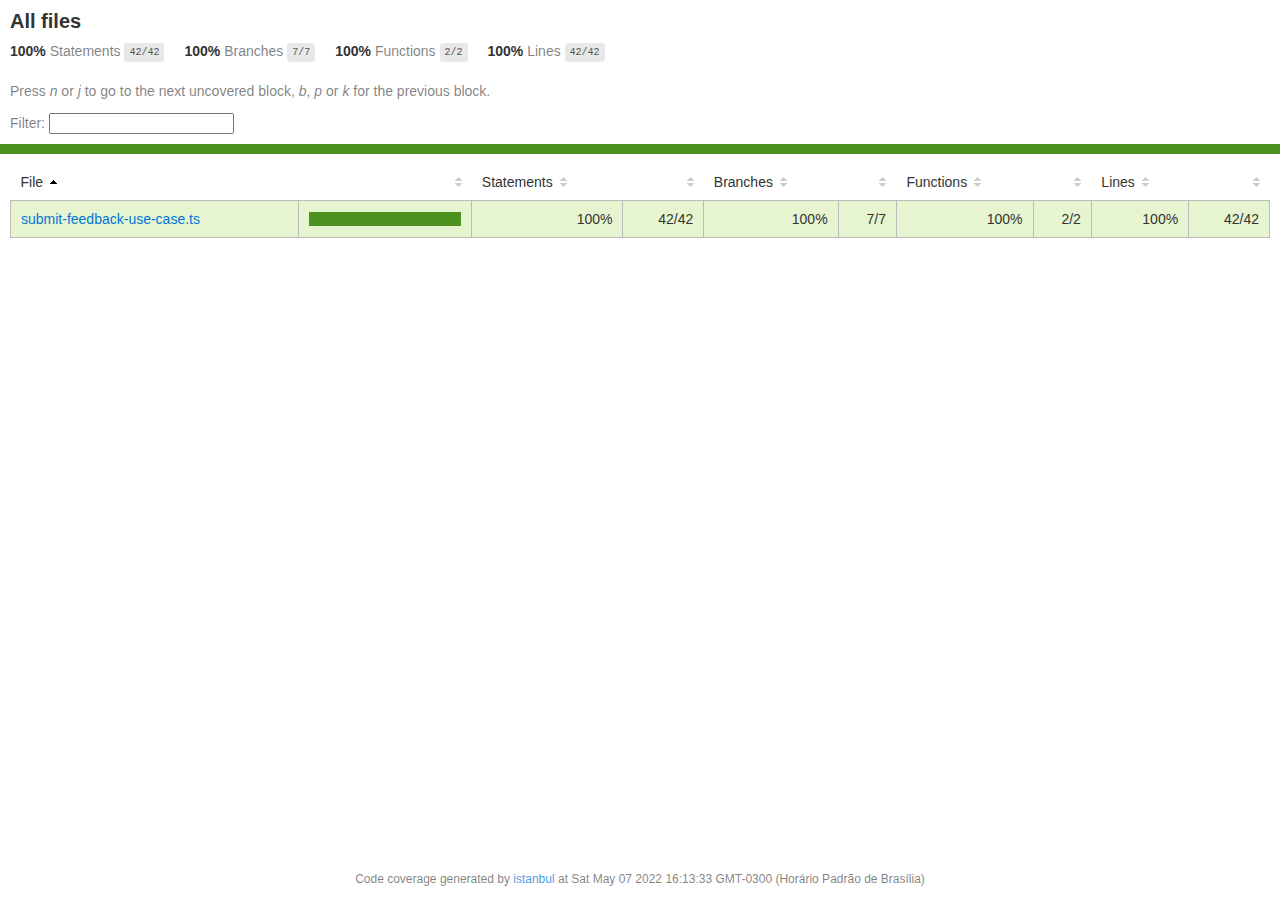
<file: server/coverage/lcov-report/index.html>
<!doctype html>
<html lang="en">

<head>
    <title>Code coverage report for All files</title>
    <meta charset="utf-8" />
    <link rel="stylesheet" href="prettify.css" />
    <link rel="stylesheet" href="base.css" />
    <link rel="shortcut icon" type="image/x-icon" href="favicon.png" />
    <meta name="viewport" content="width=device-width, initial-scale=1" />
    <style type='text/css'>
        .coverage-summary .sorter {
            background-image: url(sort-arrow-sprite.png);
        }
    </style>
</head>
    
<body>
<div class='wrapper'>
    <div class='pad1'>
        <h1>All files</h1>
        <div class='clearfix'>
            
            <div class='fl pad1y space-right2'>
                <span class="strong">100% </span>
                <span class="quiet">Statements</span>
                <span class='fraction'>42/42</span>
            </div>
        
            
            <div class='fl pad1y space-right2'>
                <span class="strong">100% </span>
                <span class="quiet">Branches</span>
                <span class='fraction'>7/7</span>
            </div>
        
            
            <div class='fl pad1y space-right2'>
                <span class="strong">100% </span>
                <span class="quiet">Functions</span>
                <span class='fraction'>2/2</span>
            </div>
        
            
            <div class='fl pad1y space-right2'>
                <span class="strong">100% </span>
                <span class="quiet">Lines</span>
                <span class='fraction'>42/42</span>
            </div>
        
            
        </div>
        <p class="quiet">
            Press <em>n</em> or <em>j</em> to go to the next uncovered block, <em>b</em>, <em>p</em> or <em>k</em> for the previous block.
        </p>
        <template id="filterTemplate">
            <div class="quiet">
                Filter:
                <input oninput="onInput()" type="search" id="fileSearch">
            </div>
        </template>
    </div>
    <div class='status-line high'></div>
    <div class="pad1">
<table class="coverage-summary">
<thead>
<tr>
   <th data-col="file" data-fmt="html" data-html="true" class="file">File</th>
   <th data-col="pic" data-type="number" data-fmt="html" data-html="true" class="pic"></th>
   <th data-col="statements" data-type="number" data-fmt="pct" class="pct">Statements</th>
   <th data-col="statements_raw" data-type="number" data-fmt="html" class="abs"></th>
   <th data-col="branches" data-type="number" data-fmt="pct" class="pct">Branches</th>
   <th data-col="branches_raw" data-type="number" data-fmt="html" class="abs"></th>
   <th data-col="functions" data-type="number" data-fmt="pct" class="pct">Functions</th>
   <th data-col="functions_raw" data-type="number" data-fmt="html" class="abs"></th>
   <th data-col="lines" data-type="number" data-fmt="pct" class="pct">Lines</th>
   <th data-col="lines_raw" data-type="number" data-fmt="html" class="abs"></th>
</tr>
</thead>
<tbody><tr>
	<td class="file high" data-value="submit-feedback-use-case.ts"><a href="submit-feedback-use-case.ts.html">submit-feedback-use-case.ts</a></td>
	<td data-value="100" class="pic high">
	<div class="chart"><div class="cover-fill cover-full" style="width: 100%"></div><div class="cover-empty" style="width: 0%"></div></div>
	</td>
	<td data-value="100" class="pct high">100%</td>
	<td data-value="42" class="abs high">42/42</td>
	<td data-value="100" class="pct high">100%</td>
	<td data-value="7" class="abs high">7/7</td>
	<td data-value="100" class="pct high">100%</td>
	<td data-value="2" class="abs high">2/2</td>
	<td data-value="100" class="pct high">100%</td>
	<td data-value="42" class="abs high">42/42</td>
	</tr>

</tbody>
</table>
</div>
                <div class='push'></div><!-- for sticky footer -->
            </div><!-- /wrapper -->
            <div class='footer quiet pad2 space-top1 center small'>
                Code coverage generated by
                <a href="https://istanbul.js.org/" target="_blank" rel="noopener noreferrer">istanbul</a>
                at Sat May 07 2022 16:13:33 GMT-0300 (Horário Padrão de Brasília)
            </div>
        <script src="prettify.js"></script>
        <script>
            window.onload = function () {
                prettyPrint();
            };
        </script>
        <script src="sorter.js"></script>
        <script src="block-navigation.js"></script>
    </body>
</html>
</file>
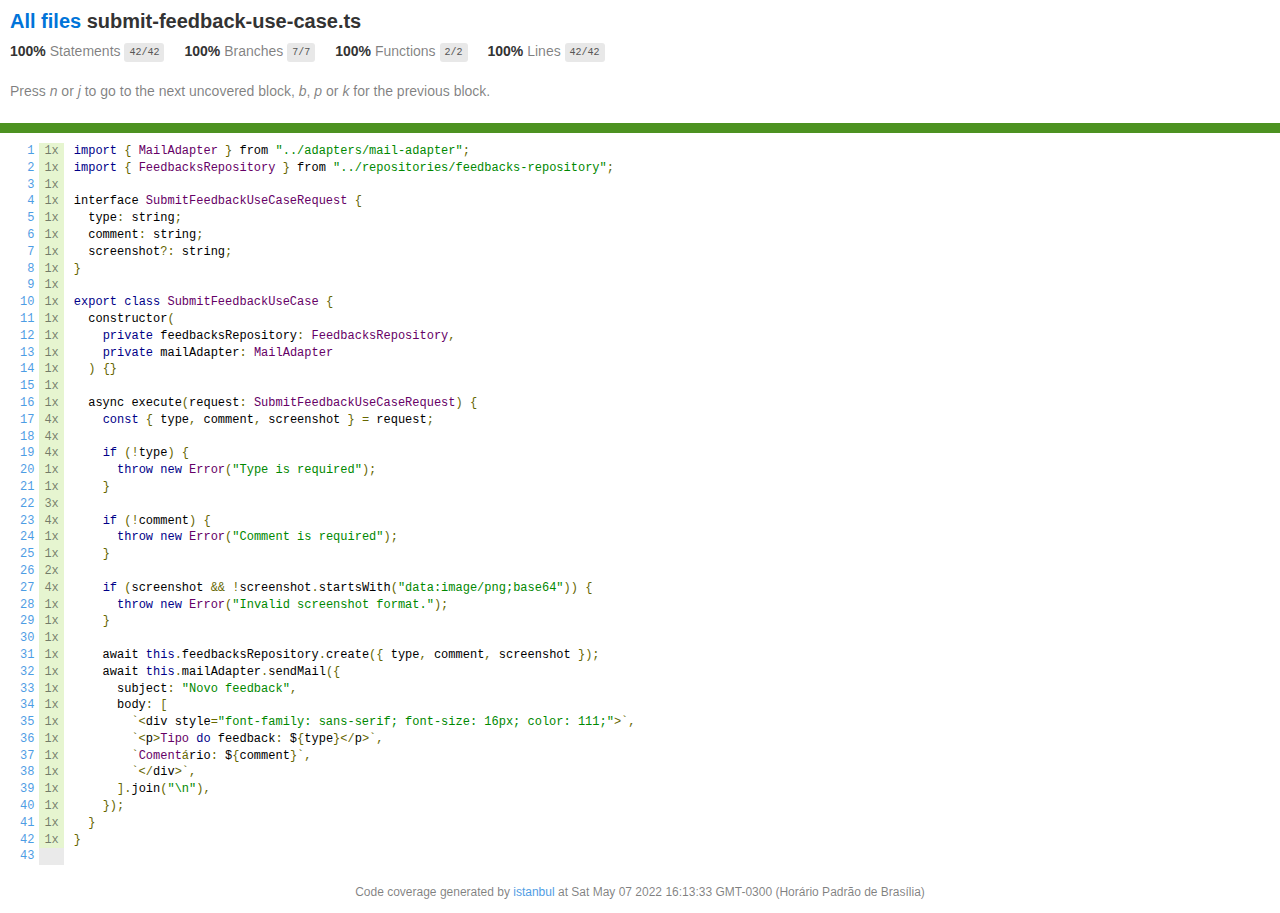
<file: server/coverage/lcov-report/submit-feedback-use-case.ts.html>
<!doctype html>
<html lang="en">

<head>
    <title>Code coverage report for submit-feedback-use-case.ts</title>
    <meta charset="utf-8" />
    <link rel="stylesheet" href="prettify.css" />
    <link rel="stylesheet" href="base.css" />
    <link rel="shortcut icon" type="image/x-icon" href="favicon.png" />
    <meta name="viewport" content="width=device-width, initial-scale=1" />
    <style type='text/css'>
        .coverage-summary .sorter {
            background-image: url(sort-arrow-sprite.png);
        }
    </style>
</head>
    
<body>
<div class='wrapper'>
    <div class='pad1'>
        <h1><a href="index.html">All files</a> submit-feedback-use-case.ts</h1>
        <div class='clearfix'>
            
            <div class='fl pad1y space-right2'>
                <span class="strong">100% </span>
                <span class="quiet">Statements</span>
                <span class='fraction'>42/42</span>
            </div>
        
            
            <div class='fl pad1y space-right2'>
                <span class="strong">100% </span>
                <span class="quiet">Branches</span>
                <span class='fraction'>7/7</span>
            </div>
        
            
            <div class='fl pad1y space-right2'>
                <span class="strong">100% </span>
                <span class="quiet">Functions</span>
                <span class='fraction'>2/2</span>
            </div>
        
            
            <div class='fl pad1y space-right2'>
                <span class="strong">100% </span>
                <span class="quiet">Lines</span>
                <span class='fraction'>42/42</span>
            </div>
        
            
        </div>
        <p class="quiet">
            Press <em>n</em> or <em>j</em> to go to the next uncovered block, <em>b</em>, <em>p</em> or <em>k</em> for the previous block.
        </p>
        <template id="filterTemplate">
            <div class="quiet">
                Filter:
                <input oninput="onInput()" type="search" id="fileSearch">
            </div>
        </template>
    </div>
    <div class='status-line high'></div>
    <pre><table class="coverage">
<tr><td class="line-count quiet"><a name='L1'></a><a href='#L1'>1</a>
<a name='L2'></a><a href='#L2'>2</a>
<a name='L3'></a><a href='#L3'>3</a>
<a name='L4'></a><a href='#L4'>4</a>
<a name='L5'></a><a href='#L5'>5</a>
<a name='L6'></a><a href='#L6'>6</a>
<a name='L7'></a><a href='#L7'>7</a>
<a name='L8'></a><a href='#L8'>8</a>
<a name='L9'></a><a href='#L9'>9</a>
<a name='L10'></a><a href='#L10'>10</a>
<a name='L11'></a><a href='#L11'>11</a>
<a name='L12'></a><a href='#L12'>12</a>
<a name='L13'></a><a href='#L13'>13</a>
<a name='L14'></a><a href='#L14'>14</a>
<a name='L15'></a><a href='#L15'>15</a>
<a name='L16'></a><a href='#L16'>16</a>
<a name='L17'></a><a href='#L17'>17</a>
<a name='L18'></a><a href='#L18'>18</a>
<a name='L19'></a><a href='#L19'>19</a>
<a name='L20'></a><a href='#L20'>20</a>
<a name='L21'></a><a href='#L21'>21</a>
<a name='L22'></a><a href='#L22'>22</a>
<a name='L23'></a><a href='#L23'>23</a>
<a name='L24'></a><a href='#L24'>24</a>
<a name='L25'></a><a href='#L25'>25</a>
<a name='L26'></a><a href='#L26'>26</a>
<a name='L27'></a><a href='#L27'>27</a>
<a name='L28'></a><a href='#L28'>28</a>
<a name='L29'></a><a href='#L29'>29</a>
<a name='L30'></a><a href='#L30'>30</a>
<a name='L31'></a><a href='#L31'>31</a>
<a name='L32'></a><a href='#L32'>32</a>
<a name='L33'></a><a href='#L33'>33</a>
<a name='L34'></a><a href='#L34'>34</a>
<a name='L35'></a><a href='#L35'>35</a>
<a name='L36'></a><a href='#L36'>36</a>
<a name='L37'></a><a href='#L37'>37</a>
<a name='L38'></a><a href='#L38'>38</a>
<a name='L39'></a><a href='#L39'>39</a>
<a name='L40'></a><a href='#L40'>40</a>
<a name='L41'></a><a href='#L41'>41</a>
<a name='L42'></a><a href='#L42'>42</a>
<a name='L43'></a><a href='#L43'>43</a></td><td class="line-coverage quiet"><span class="cline-any cline-yes">1x</span>
<span class="cline-any cline-yes">1x</span>
<span class="cline-any cline-yes">1x</span>
<span class="cline-any cline-yes">1x</span>
<span class="cline-any cline-yes">1x</span>
<span class="cline-any cline-yes">1x</span>
<span class="cline-any cline-yes">1x</span>
<span class="cline-any cline-yes">1x</span>
<span class="cline-any cline-yes">1x</span>
<span class="cline-any cline-yes">1x</span>
<span class="cline-any cline-yes">1x</span>
<span class="cline-any cline-yes">1x</span>
<span class="cline-any cline-yes">1x</span>
<span class="cline-any cline-yes">1x</span>
<span class="cline-any cline-yes">1x</span>
<span class="cline-any cline-yes">1x</span>
<span class="cline-any cline-yes">4x</span>
<span class="cline-any cline-yes">4x</span>
<span class="cline-any cline-yes">4x</span>
<span class="cline-any cline-yes">1x</span>
<span class="cline-any cline-yes">1x</span>
<span class="cline-any cline-yes">3x</span>
<span class="cline-any cline-yes">4x</span>
<span class="cline-any cline-yes">1x</span>
<span class="cline-any cline-yes">1x</span>
<span class="cline-any cline-yes">2x</span>
<span class="cline-any cline-yes">4x</span>
<span class="cline-any cline-yes">1x</span>
<span class="cline-any cline-yes">1x</span>
<span class="cline-any cline-yes">1x</span>
<span class="cline-any cline-yes">1x</span>
<span class="cline-any cline-yes">1x</span>
<span class="cline-any cline-yes">1x</span>
<span class="cline-any cline-yes">1x</span>
<span class="cline-any cline-yes">1x</span>
<span class="cline-any cline-yes">1x</span>
<span class="cline-any cline-yes">1x</span>
<span class="cline-any cline-yes">1x</span>
<span class="cline-any cline-yes">1x</span>
<span class="cline-any cline-yes">1x</span>
<span class="cline-any cline-yes">1x</span>
<span class="cline-any cline-yes">1x</span>
<span class="cline-any cline-neutral">&nbsp;</span></td><td class="text"><pre class="prettyprint lang-js">import { MailAdapter } from "../adapters/mail-adapter";
import { FeedbacksRepository } from "../repositories/feedbacks-repository";
&nbsp;
interface SubmitFeedbackUseCaseRequest {
  type: string;
  comment: string;
  screenshot?: string;
}
&nbsp;
export class SubmitFeedbackUseCase {
  constructor(
    private feedbacksRepository: FeedbacksRepository,
    private mailAdapter: MailAdapter
  ) {}
&nbsp;
  async execute(request: SubmitFeedbackUseCaseRequest) {
    const { type, comment, screenshot } = request;
&nbsp;
    if (!type) {
      throw new Error("Type is required");
    }
&nbsp;
    if (!comment) {
      throw new Error("Comment is required");
    }
&nbsp;
    if (screenshot &amp;&amp; !screenshot.startsWith("data:image/png;base64")) {
      throw new Error("Invalid screenshot format.");
    }
&nbsp;
    await this.feedbacksRepository.create({ type, comment, screenshot });
    await this.mailAdapter.sendMail({
      subject: "Novo feedback",
      body: [
        `&lt;div style="font-family: sans-serif; font-size: 16px; color: 111;"&gt;`,
        `&lt;p&gt;Tipo do feedback: ${type}&lt;/p&gt;`,
        `Comentário: ${comment}`,
        `&lt;/div&gt;`,
      ].join("\n"),
    });
  }
}
&nbsp;</pre></td></tr></table></pre>

                <div class='push'></div><!-- for sticky footer -->
            </div><!-- /wrapper -->
            <div class='footer quiet pad2 space-top1 center small'>
                Code coverage generated by
                <a href="https://istanbul.js.org/" target="_blank" rel="noopener noreferrer">istanbul</a>
                at Sat May 07 2022 16:13:33 GMT-0300 (Horário Padrão de Brasília)
            </div>
        <script src="prettify.js"></script>
        <script>
            window.onload = function () {
                prettyPrint();
            };
        </script>
        <script src="sorter.js"></script>
        <script src="block-navigation.js"></script>
    </body>
</html>
</file>
<file: server/coverage/lcov-report/prettify.css>
.pln{color:#000}@media screen{.str{color:#080}.kwd{color:#008}.com{color:#800}.typ{color:#606}.lit{color:#066}.pun,.opn,.clo{color:#660}.tag{color:#008}.atn{color:#606}.atv{color:#080}.dec,.var{color:#606}.fun{color:red}}@media print,projection{.str{color:#060}.kwd{color:#006;font-weight:bold}.com{color:#600;font-style:italic}.typ{color:#404;font-weight:bold}.lit{color:#044}.pun,.opn,.clo{color:#440}.tag{color:#006;font-weight:bold}.atn{color:#404}.atv{color:#060}}pre.prettyprint{padding:2px;border:1px solid #888}ol.linenums{margin-top:0;margin-bottom:0}li.L0,li.L1,li.L2,li.L3,li.L5,li.L6,li.L7,li.L8{list-style-type:none}li.L1,li.L3,li.L5,li.L7,li.L9{background:#eee}
</file>
<file: server/coverage/lcov-report/base.css>
body, html {
  margin:0; padding: 0;
  height: 100%;
}
body {
    font-family: Helvetica Neue, Helvetica, Arial;
    font-size: 14px;
    color:#333;
}
.small { font-size: 12px; }
*, *:after, *:before {
  -webkit-box-sizing:border-box;
     -moz-box-sizing:border-box;
          box-sizing:border-box;
  }
h1 { font-size: 20px; margin: 0;}
h2 { font-size: 14px; }
pre {
    font: 12px/1.4 Consolas, "Liberation Mono", Menlo, Courier, monospace;
    margin: 0;
    padding: 0;
    -moz-tab-size: 2;
    -o-tab-size:  2;
    tab-size: 2;
}
a { color:#0074D9; text-decoration:none; }
a:hover { text-decoration:underline; }
.strong { font-weight: bold; }
.space-top1 { padding: 10px 0 0 0; }
.pad2y { padding: 20px 0; }
.pad1y { padding: 10px 0; }
.pad2x { padding: 0 20px; }
.pad2 { padding: 20px; }
.pad1 { padding: 10px; }
.space-left2 { padding-left:55px; }
.space-right2 { padding-right:20px; }
.center { text-align:center; }
.clearfix { display:block; }
.clearfix:after {
  content:'';
  display:block;
  height:0;
  clear:both;
  visibility:hidden;
  }
.fl { float: left; }
@media only screen and (max-width:640px) {
  .col3 { width:100%; max-width:100%; }
  .hide-mobile { display:none!important; }
}

.quiet {
  color: #7f7f7f;
  color: rgba(0,0,0,0.5);
}
.quiet a { opacity: 0.7; }

.fraction {
  font-family: Consolas, 'Liberation Mono', Menlo, Courier, monospace;
  font-size: 10px;
  color: #555;
  background: #E8E8E8;
  padding: 4px 5px;
  border-radius: 3px;
  vertical-align: middle;
}

div.path a:link, div.path a:visited { color: #333; }
table.coverage {
  border-collapse: collapse;
  margin: 10px 0 0 0;
  padding: 0;
}

table.coverage td {
  margin: 0;
  padding: 0;
  vertical-align: top;
}
table.coverage td.line-count {
    text-align: right;
    padding: 0 5px 0 20px;
}
table.coverage td.line-coverage {
    text-align: right;
    padding-right: 10px;
    min-width:20px;
}

table.coverage td span.cline-any {
    display: inline-block;
    padding: 0 5px;
    width: 100%;
}
.missing-if-branch {
    display: inline-block;
    margin-right: 5px;
    border-radius: 3px;
    position: relative;
    padding: 0 4px;
    background: #333;
    color: yellow;
}

.skip-if-branch {
    display: none;
    margin-right: 10px;
    position: relative;
    padding: 0 4px;
    background: #ccc;
    color: white;
}
.missing-if-branch .typ, .skip-if-branch .typ {
    color: inherit !important;
}
.coverage-summary {
  border-collapse: collapse;
  width: 100%;
}
.coverage-summary tr { border-bottom: 1px solid #bbb; }
.keyline-all { border: 1px solid #ddd; }
.coverage-summary td, .coverage-summary th { padding: 10px; }
.coverage-summary tbody { border: 1px solid #bbb; }
.coverage-summary td { border-right: 1px solid #bbb; }
.coverage-summary td:last-child { border-right: none; }
.coverage-summary th {
  text-align: left;
  font-weight: normal;
  white-space: nowrap;
}
.coverage-summary th.file { border-right: none !important; }
.coverage-summary th.pct { }
.coverage-summary th.pic,
.coverage-summary th.abs,
.coverage-summary td.pct,
.coverage-summary td.abs { text-align: right; }
.coverage-summary td.file { white-space: nowrap;  }
.coverage-summary td.pic { min-width: 120px !important;  }
.coverage-summary tfoot td { }

.coverage-summary .sorter {
    height: 10px;
    width: 7px;
    display: inline-block;
    margin-left: 0.5em;
    background: url(sort-arrow-sprite.png) no-repeat scroll 0 0 transparent;
}
.coverage-summary .sorted .sorter {
    background-position: 0 -20px;
}
.coverage-summary .sorted-desc .sorter {
    background-position: 0 -10px;
}
.status-line {  height: 10px; }
/* yellow */
.cbranch-no { background: yellow !important; color: #111; }
/* dark red */
.red.solid, .status-line.low, .low .cover-fill { background:#C21F39 }
.low .chart { border:1px solid #C21F39 }
.highlighted,
.highlighted .cstat-no, .highlighted .fstat-no, .highlighted .cbranch-no{
  background: #C21F39 !important;
}
/* medium red */
.cstat-no, .fstat-no, .cbranch-no, .cbranch-no { background:#F6C6CE }
/* light red */
.low, .cline-no { background:#FCE1E5 }
/* light green */
.high, .cline-yes { background:rgb(230,245,208) }
/* medium green */
.cstat-yes { background:rgb(161,215,106) }
/* dark green */
.status-line.high, .high .cover-fill { background:rgb(77,146,33) }
.high .chart { border:1px solid rgb(77,146,33) }
/* dark yellow (gold) */
.status-line.medium, .medium .cover-fill { background: #f9cd0b; }
.medium .chart { border:1px solid #f9cd0b; }
/* light yellow */
.medium { background: #fff4c2; }

.cstat-skip { background: #ddd; color: #111; }
.fstat-skip { background: #ddd; color: #111 !important; }
.cbranch-skip { background: #ddd !important; color: #111; }

span.cline-neutral { background: #eaeaea; }

.coverage-summary td.empty {
    opacity: .5;
    padding-top: 4px;
    padding-bottom: 4px;
    line-height: 1;
    color: #888;
}

.cover-fill, .cover-empty {
  display:inline-block;
  height: 12px;
}
.chart {
  line-height: 0;
}
.cover-empty {
    background: white;
}
.cover-full {
    border-right: none !important;
}
pre.prettyprint {
    border: none !important;
    padding: 0 !important;
    margin: 0 !important;
}
.com { color: #999 !important; }
.ignore-none { color: #999; font-weight: normal; }

.wrapper {
  min-height: 100%;
  height: auto !important;
  height: 100%;
  margin: 0 auto -48px;
}
.footer, .push {
  height: 48px;
}
</file>
